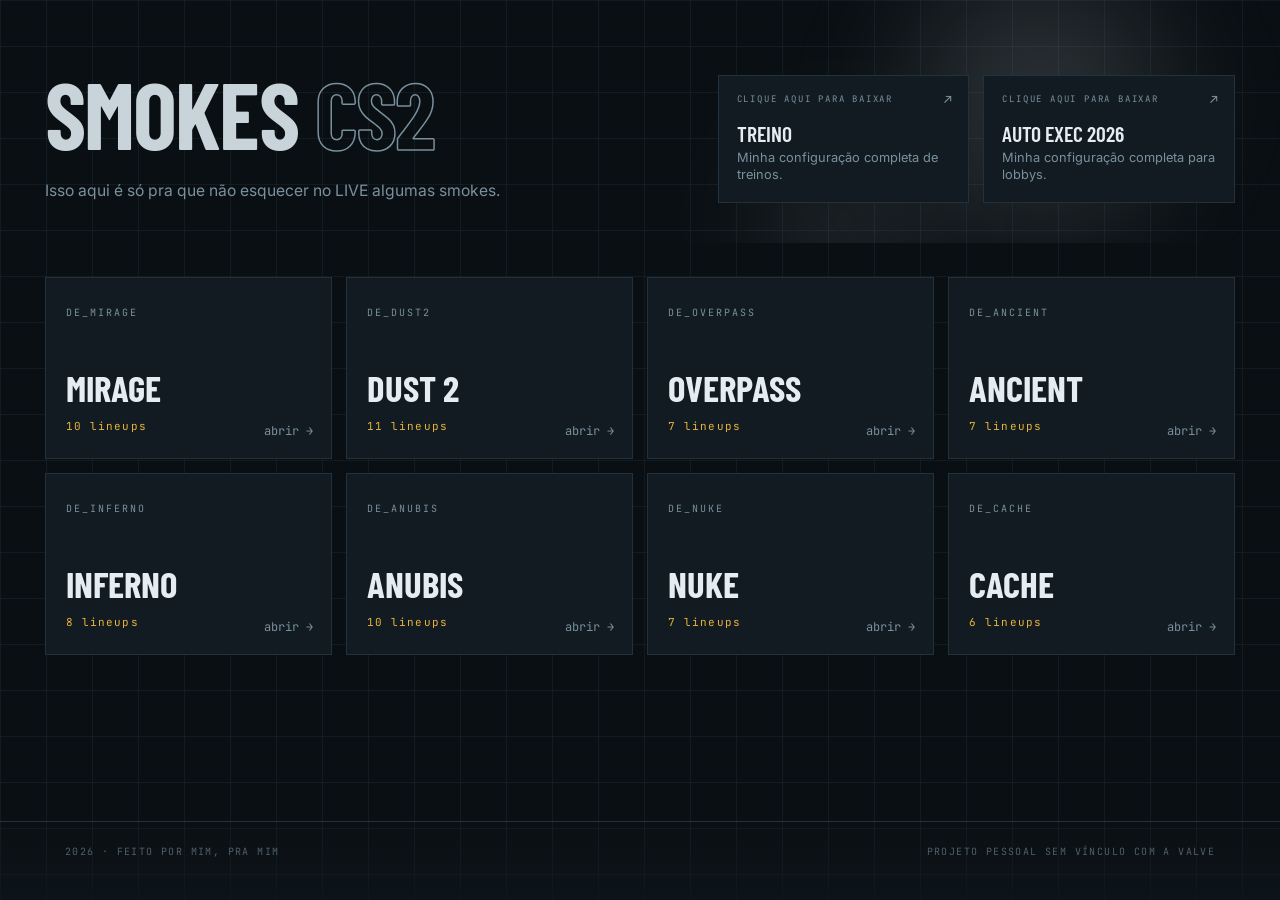
<file: index.html>
<!DOCTYPE html>
<html lang="pt-BR">
<head>
  <meta charset="UTF-8">
  <meta name="viewport" content="width=device-width, initial-scale=1.0">
  <title>Smokes CS2 — biblioteca de utilitário</title>
  <link rel="icon" href="assets/favicon.svg" type="image/svg+xml">
  <link rel="preconnect" href="https://fonts.googleapis.com">
  <link rel="preconnect" href="https://fonts.gstatic.com" crossorigin>
  <link href="https://fonts.googleapis.com/css2?family=Barlow+Condensed:wght@600;700&family=Inter:wght@400;500&family=JetBrains+Mono:wght@400;500&display=swap" rel="stylesheet">
  <link rel="stylesheet" href="assets/estilo.css">
</head>
<body>
  <header class="topo">
    <span class="puff a"></span>
    <span class="puff b"></span>
    <div class="wrap topo-grade">
      <div>
        <h1><span class="fumaca">Smokes</span> <span class="vazado">CS2</span></h1>
        <p class="chamada">Isso aqui é só pra que não esquecer no LIVE algumas smokes.</p>
      </div>

      <!-- [EDITE] os dois blocos abaixo: troque o # pelo link e mude os textos -->
      <div class="atalhos">
        <a class="atalho" href="https://drive.usercontent.google.com/u/0/uc?id=1LQBuCdETsjSaYJhi3cuB3Zs8YznPSZ6o&export=download">
          <span class="atalho-tag">Clique aqui para baixar</span>
          <span class="atalho-titulo">Treino</span>
          <span class="atalho-desc">Minha configuração completa de treinos.</span>
          <span class="atalho-seta">&#8599;</span>
        </a>
        <a class="atalho" href="https://drive.usercontent.google.com/u/0/uc?id=1zI2pzGJXawrEaYmWSg5c8eHIOjbCHqWT&export=download">
          <span class="atalho-tag">Clique aqui para baixar</span>
          <span class="atalho-titulo">Auto Exec 2026</span>
          <span class="atalho-desc">Minha configuração completa para lobbys.</span>
          <span class="atalho-seta">&#8599;</span>
        </a>
      </div>
    </div>

  </header>

  <main class="wrap" style="padding-top:34px">
    <!-- os cartões saem de assets/dados.js -->
    <section class="grade" id="grade"></section>
  </main>

  <!-- RODAPE — textos marcados com [EDITE] -->
<style>
  /* Remove margens e força o site a ter o tamanho exato da tela */
  html, body {
    margin: 0;
    padding: 0;
    min-height: 100vh;
    display: flex;
    flex-direction: column;
  }
</style>

<footer class="rodape" style="margin-top: auto; width: 100%; border-top: 1px solid var(--line); padding: 22px 0 40px; background: linear-gradient(180deg, transparent, rgba(14, 22, 27, 0.7)); z-index: 999;">
  <div class="wrap">
    <div class="rodape-base" style="display: flex; justify-content: space-between; padding: 0 20px;">
      <span>2026 · feito por mim, pra mim</span>
      <span>Projeto pessoal sem vínculo com a Valve</span>
    </div>
  </div>
</footer>



  <script src="assets/dados.js"></script>
  <script src="assets/app.js"></script>
  <script>montarHome();</script>
</body>
</html>
</file>
<file: assets/estilo.css>
/* ================================================
   SMOKES CS2 — folha de estilo compartilhada
   ================================================ */

:root {
  --base: #0a0f13;
  --panel: #121b21;
  --panel-2: #0e161b;
  --line: #22323c;
  --gold: #e8b33c;
  --azul: #7fb6cd;
  --smoke: #c8d4da;
  --text: #e6edf2;
  --muted: #79909d;

  --display: "Barlow Condensed", "Oswald", "Arial Narrow", sans-serif;
  --body: "Inter", "Segoe UI", system-ui, sans-serif;
  --mono: "JetBrains Mono", "Consolas", ui-monospace, monospace;
}

* { box-sizing: border-box; }
html { scroll-behavior: smooth; }

body {
  margin: 0;
  background-color: var(--base);
  background-image:
    linear-gradient(rgba(34, 50, 60, 0.35) 1px, transparent 1px),
    linear-gradient(90deg, rgba(34, 50, 60, 0.35) 1px, transparent 1px);
  background-size: 46px 46px;
  color: var(--text);
  font-family: var(--body);
  font-size: 16px;
  line-height: 1.6;
  -webkit-font-smoothing: antialiased;
}

.wrap { width: min(1280px, 93vw); margin: 0 auto; }

/* ---------- topo ---------- */

.topo { padding: 72px 0 40px; position: relative; overflow: hidden; }

.eyebrow {
  font-family: var(--mono);
  font-size: 11px;
  letter-spacing: 0.28em;
  text-transform: uppercase;
  color: var(--gold);
  margin: 0 0 14px;
  display: flex;
  align-items: center;
  gap: 12px;
}
.eyebrow::after {
  content: "";
  height: 1px;
  flex: 1;
  background: linear-gradient(90deg, var(--line), transparent);
}

h1 {
  font-family: var(--display);
  font-weight: 700;
  font-size: clamp(2.9rem, 8.2vw, 5.8rem);
  line-height: 0.9;
  letter-spacing: -0.02em;
  text-transform: uppercase;
  margin: 0;
}
h1 .fumaca { color: var(--smoke); }
h1 .vazado { color: transparent; -webkit-text-stroke: 1.5px var(--muted); }

.chamada { max-width: 46ch; color: var(--muted); margin: 22px 0 0; font-size: 0.98rem; }

/* topo da home em duas colunas */
.topo-grade {
  display: grid;
  grid-template-columns: minmax(0, 1.1fr) minmax(0, 0.9fr);
  gap: 40px;
  align-items: end;
}

.atalhos { display: grid; grid-template-columns: 1fr 1fr; gap: 14px; }

.atalho {
  position: relative;
  display: flex;
  flex-direction: column;
  gap: 4px;
  min-height: 128px;
  padding: 16px 18px 18px;
  background: var(--panel);
  border: 1px solid var(--line);
  color: inherit;
  text-decoration: none;
  transition: border-color 0.25s, background 0.25s, transform 0.25s;
}
.atalho:hover, .atalho:focus-visible {
  border-color: var(--gold);
  background: var(--panel-2);
  transform: translateY(-3px);
}
.atalho:focus-visible { outline: 2px solid var(--gold); outline-offset: 3px; }

.atalho-tag {
  font-family: var(--mono);
  font-size: 9px;
  letter-spacing: 0.2em;
  text-transform: uppercase;
  color: var(--muted);
}
.atalho-titulo {
  font-family: var(--display);
  font-weight: 600;
  text-transform: uppercase;
  font-size: 1.35rem;
  line-height: 1.05;
  margin-top: auto;
}
.atalho-desc { font-size: 0.8rem; color: var(--muted); line-height: 1.35; }
.atalho-seta {
  position: absolute;
  top: 14px;
  right: 16px;
  font-family: var(--mono);
  font-size: 13px;
  color: var(--muted);
  transition: color 0.25s;
}
.atalho:hover .atalho-seta { color: var(--gold); }

.puff {
  position: absolute;
  border-radius: 50%;
  filter: blur(46px);
  pointer-events: none;
  background: radial-gradient(circle, rgba(200, 212, 218, 0.22), transparent 70%);
}
.puff.a { width: 380px; height: 380px; top: -90px; right: 4%; }
.puff.b { width: 260px; height: 260px; top: 90px; right: 24%; opacity: 0.6; }

/* ---------- barra de status ---------- */

.status {
  display: flex;
  flex-wrap: wrap;
  gap: 28px;
  border-top: 1px solid var(--line);
  border-bottom: 1px solid var(--line);
  padding: 14px 0;
  margin-top: 44px;
  font-family: var(--mono);
  font-size: 11px;
  letter-spacing: 0.14em;
  text-transform: uppercase;
  color: var(--muted);
}
.status b { color: var(--text); font-weight: 500; }

/* ---------- grade de mapas ---------- */

.secao-titulo {
  font-family: var(--mono);
  font-size: 11px;
  letter-spacing: 0.24em;
  text-transform: uppercase;
  color: var(--muted);
  margin: 54px 0 18px;
}

.grade {
  display: grid;
  grid-template-columns: repeat(auto-fill, minmax(250px, 1fr));
  gap: 14px;
}

.mapa {
  position: relative;
  display: block;
  padding: 20px;
  min-height: 168px;
  background: var(--panel);
  border: 1px solid var(--line);
  color: inherit;
  text-decoration: none;
  overflow: hidden;
  transition: border-color 0.25s, transform 0.25s, background 0.25s;
}
.mapa:hover, .mapa:focus-visible {
  border-color: var(--gold);
  transform: translateY(-3px);
  background: var(--panel-2);
}
.mapa:focus-visible { outline: 2px solid var(--gold); outline-offset: 3px; }

/* assinatura: a fumaça que sobe no hover */
.mapa .nuvem {
  position: absolute;
  inset: auto -30% -70% -30%;
  height: 190px;
  background:
    radial-gradient(circle at 25% 70%, rgba(200, 212, 218, 0.5), transparent 60%),
    radial-gradient(circle at 60% 55%, rgba(200, 212, 218, 0.42), transparent 62%),
    radial-gradient(circle at 82% 75%, rgba(200, 212, 218, 0.38), transparent 58%);
  filter: blur(18px);
  opacity: 0;
  transform: translateY(40px) scale(0.9);
  transition: opacity 0.55s ease, transform 0.75s cubic-bezier(0.2, 0.7, 0.3, 1);
  pointer-events: none;
}
.mapa:hover .nuvem, .mapa:focus-visible .nuvem { opacity: 0.5; transform: translateY(0) scale(1); }

.mapa .codigo {
  font-family: var(--mono);
  font-size: 10px;
  letter-spacing: 0.2em;
  color: var(--muted);
  text-transform: uppercase;
}
.mapa h2 {
  position: relative;
  font-family: var(--display);
  font-weight: 700;
  text-transform: uppercase;
  font-size: 2.3rem;
  line-height: 1;
  margin: 46px 0 6px;
}
.mapa .qtd { position: relative; font-family: var(--mono); font-size: 11px; color: var(--gold); letter-spacing: 0.1em; }
.mapa .seta {
  position: absolute; right: 18px; bottom: 16px;
  font-family: var(--mono); font-size: 12px; color: var(--muted);
  transition: color 0.25s, transform 0.25s;
}
.mapa:hover .seta { color: var(--gold); transform: translateX(3px); }

.mapa::before, .mapa::after {
  content: ""; position: absolute; width: 12px; height: 12px;
  border: 1px solid var(--gold); opacity: 0; transition: opacity 0.25s;
}
.mapa::before { top: 8px; left: 8px; border-right: 0; border-bottom: 0; }
.mapa::after { bottom: 8px; right: 8px; border-left: 0; border-top: 0; }
.mapa:hover::before, .mapa:hover::after { opacity: 1; }

.mapa.reserva { opacity: 0.72; }

/* ---------- rodapé ---------- */

.rodape {
  border-top: 1px solid var(--line);
  margin-top: 70px;
  padding: 22px 0 40px;
  background: linear-gradient(180deg, transparent, rgba(14, 22, 27, 0.7));
    position: fixed;
  bottom: 0;
  left: 0;
  width: 100%;
  z-index: 999;
  position: sticky;
  top: 100vh;
}

.rodape-base {
  display: flex;
  justify-content: space-between;
  align-items: center;
  gap: 18px;
  flex-wrap: wrap;
  font-family: var(--mono);
  font-size: 10px;
  letter-spacing: 0.14em;
  text-transform: uppercase;
  color: #4f6069;
}

/* ================================================
   PÁGINA DE MAPA
   ================================================ */

.voltar {
  display: inline-block;
  margin: 30px 0 0;
  font-family: var(--mono);
  font-size: 11px;
  letter-spacing: 0.18em;
  text-transform: uppercase;
  color: var(--muted);
  text-decoration: none;
  border-bottom: 1px solid transparent;
}
.voltar:hover { color: var(--gold); border-color: var(--gold); }

.topo-mapa { padding: 22px 0 30px; }

.contador {
  font-family: var(--mono);
  font-size: 11px;
  letter-spacing: 0.14em;
  text-transform: uppercase;
  color: var(--muted);
  margin: 16px 0 0;
}
.contador b { color: var(--gold); font-weight: 500; }

/* ---------- grade de fotos: 2 por linha ---------- */

.fotos {
  display: grid;
  grid-template-columns: repeat(2, minmax(0, 1fr));
  gap: 26px;
  padding-bottom: 50px;
}

.foto { margin: 0; }

.foto .moldura {
  position: relative;
  aspect-ratio: 16 / 9;
  background: repeating-linear-gradient(45deg, #0e161b, #0e161b 10px, #111a20 10px, #111a20 20px);
  border: 1px solid var(--line);
  overflow: hidden;
  transition: border-color 0.2s;
}
.foto .moldura img {
  width: 100%;
  height: 100%;
  object-fit: cover;
  display: block;
  cursor: zoom-in;
}
.foto .moldura:hover { border-color: var(--gold); }

/* placeholder quando a captura ainda nao existe */
.foto .moldura.sem-foto::after {
  content: "sem captura";
  position: absolute;
  inset: 0;
  display: flex;
  align-items: center;
  justify-content: center;
  font-family: var(--mono);
  font-size: 10px;
  letter-spacing: 0.16em;
  text-transform: uppercase;
  color: var(--muted);
}

.foto figcaption {
  display: flex;
  align-items: baseline;
  flex-wrap: wrap;
  gap: 10px;
  margin-top: 12px;
  font-family: var(--display);
  font-size: 1.5rem;
  line-height: 1.1;
  text-transform: uppercase;
}
.foto figcaption b { font-weight: 600; }
.foto figcaption .origem { color: var(--muted); font-weight: 500; }
.foto figcaption .nota {
  flex-basis: 100%;
  font-family: var(--body);
  font-size: 0.85rem;
  text-transform: none;
  color: var(--muted);
}

.foto .lado {
  font-family: var(--mono);
  font-size: 9px;
  font-weight: 400;
  letter-spacing: 0.14em;
  padding: 3px 7px;
  border: 1px solid var(--line);
  color: var(--muted);
  align-self: center;
}
.foto .lado.t { color: var(--gold); border-color: rgba(232, 179, 60, 0.45); }
.foto .lado.ct { color: var(--azul); border-color: rgba(127, 182, 205, 0.45); }

/* ---------- foto em tela cheia ---------- */

.lupa {
  position: fixed;
  inset: 0;
  z-index: 50;
  display: flex;
  align-items: center;
  justify-content: center;
  padding: 4vmin;
  background: rgba(6, 10, 13, 0.93);
  cursor: zoom-out;
}
.lupa[hidden] { display: none; }
.lupa img {
  max-width: 100%;
  max-height: 100%;
  object-fit: contain;
  border: 1px solid var(--line);
}
.lupa-fechar {
  position: absolute;
  top: 16px;
  right: 20px;
  background: transparent;
  border: 0;
  color: var(--muted);
  font-size: 34px;
  line-height: 1;
  cursor: pointer;
}
.lupa-fechar:hover { color: var(--gold); }

.lupa-nav {
  position: absolute;
  top: 50%;
  transform: translateY(-50%);
  width: 54px;
  height: 74px;
  background: rgba(10, 15, 19, 0.6);
  border: 1px solid var(--line);
  color: var(--smoke);
  font-family: var(--display);
  font-size: 34px;
  line-height: 1;
  cursor: pointer;
  transition: color 0.2s, border-color 0.2s;
}
.lupa-nav:hover { color: var(--gold); border-color: var(--gold); }
.lupa-nav.anterior { left: 14px; }
.lupa-nav.proxima { right: 14px; }

.lupa-legenda {
  position: absolute;
  left: 0;
  right: 0;
  bottom: 18px;
  margin: 0;
  text-align: center;
  font-family: var(--mono);
  font-size: 11px;
  letter-spacing: 0.14em;
  text-transform: uppercase;
  color: var(--muted);
  pointer-events: none;
}

/* ================================================
   TELAS MENORES
   ================================================ */

@media (max-width: 900px) {
  .topo-grade { grid-template-columns: 1fr; gap: 30px; }
}

/* celular: uma foto por linha */
@media (max-width: 760px) {
  .fotos { grid-template-columns: 1fr; gap: 22px; }
  .lupa-nav { width: 42px; height: 60px; font-size: 26px; }
  .lupa-nav.anterior { left: 4px; }
  .lupa-nav.proxima { right: 4px; }
}

@media (max-width: 640px) {
  .topo { padding: 48px 0 28px; }
  .topo-mapa { padding: 18px 0 24px; }
  .status { gap: 16px; }
  .mapa h2 { font-size: 2rem; margin-top: 38px; }
  .atalhos { grid-template-columns: 1fr; }
  .foto figcaption { font-size: 1.3rem; }
}

@media (prefers-reduced-motion: reduce) {
  * { animation: none !important; transition: none !important; }
  html { scroll-behavior: auto; }
}
</file>
